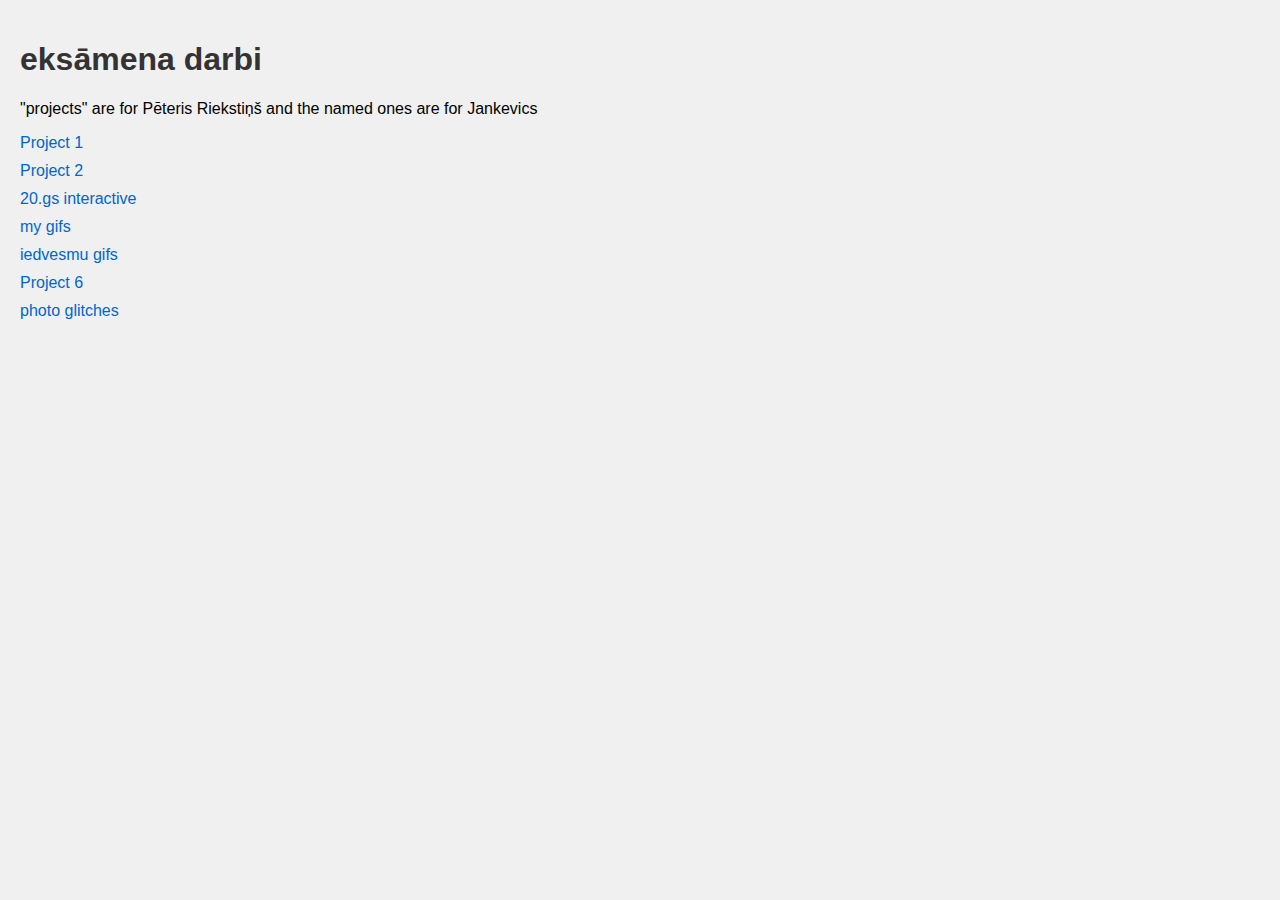
<file: index.html>
<!DOCTYPE html>
<html lang="en">
<head>
    <meta charset="UTF-8">
    <meta name="viewport" content="width=device-width, initial-scale=1.0">
    <title>Welcome</title>
    <style>
        body {
            font-family: Arial, sans-serif;
            margin: 0;
            padding: 20px;
            background-color: #f0f0f0;
        }
        h1 {
            color: #333;
        }
        ul {
            list-style-type: none;
            padding: 0;
        }
        li {
            margin: 10px 0;
        }
        a {
            text-decoration: none;
            color: #0066cc;
        }
        a:hover {
            text-decoration: underline;
        }
    </style>
</head>
<body>
    <h1>eksāmena darbi</h1>
    <p>"projects" are for Pēteris Riekstiņš and the named ones are for Jankevics</p>
    <ul>
        <li><a href="project1/index.html" target="_blank">Project 1</a></li>
        <li><a href="project2/index.html" target="_blank">Project 2</a></li>
        <li><a href="project3/interactive artwork.html" target="_blank">20.gs interactive</a></li>
        <li><a href="project4/index.html" target="_blank">my gifs</a></li>
        <li><a href="project5/index.html" target="_blank">iedvesmu gifs</a></li>
        <li><a href="project6/index.html" target="_blank">Project 6</a></li>
        <li><a href="project7/index.html" target="_blank">photo glitches</a></li>
    </ul>
</body>
</html>
</file>
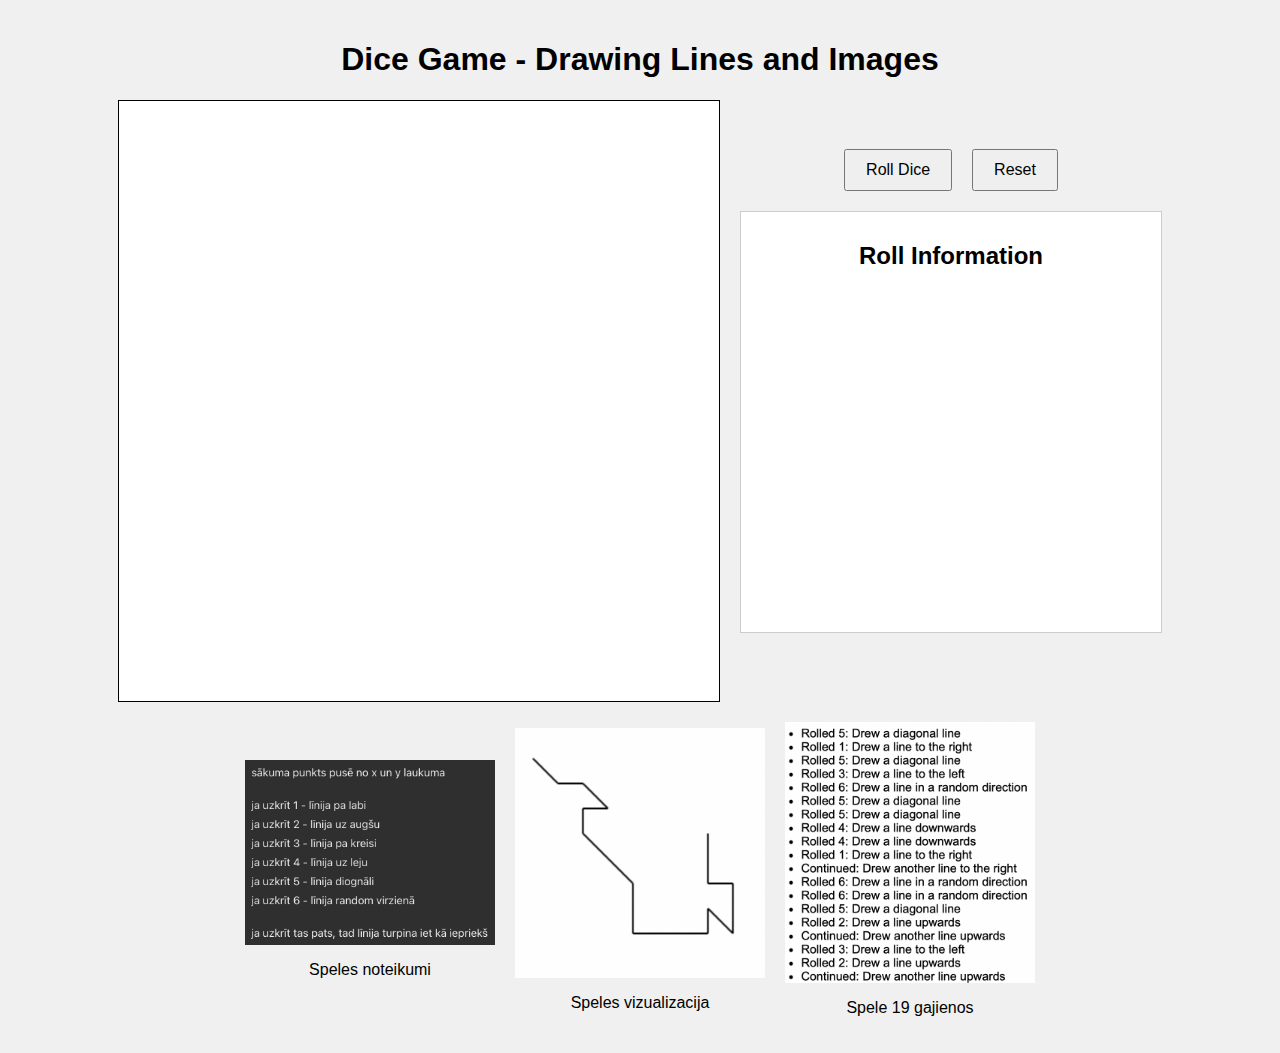
<file: project2/index.html>
<!DOCTYPE html>
<html lang="en">
<head>
    <meta charset="UTF-8">
    <meta name="viewport" content="width=device-width, initial-scale=1.0">
    <title>Dice Game - Drawing Lines and Images</title>
    <style>
        body {
            font-family: Arial, sans-serif;
            margin: 20px;
            background-color: #f0f0f0;
            display: flex;
            flex-direction: column;
            align-items: center;
            text-align: center;
        }
        #canvasContainer {
            display: flex;
            align-items: center;
            justify-content: center;
            margin-bottom: 20px;
        }
        #canvas {
            border: 1px solid #000;
            background-color: #fff;
            margin-right: 20px;
        }
        #rollInfoContainer {
            display: flex;
            flex-direction: column;
            align-items: center;
            margin-bottom: 20px;
        }
        #rollInfo {
            width: 400px;
            height: 400px;
            padding: 10px;
            border: 1px solid #ccc;
            background-color: #fff;
            overflow-y: auto;
        }
        #buttonsContainer {
            display: flex;
            justify-content: center;
            align-items: center;
            margin-bottom: 20px;
        }
        .buttons {
            margin: 0 10px;
            padding: 10px 20px;
            font-size: 16px;
        }
        #imagesContainer {
            display: flex;
            justify-content: center;
            align-items: center;
        }
        .imageBox {
            text-align: center;
            margin: 0 10px;
            cursor: pointer;
            transition: transform 0.3s ease-out; /* Smooth transform animation */
        }
        .imageBox img {
            width: 250px; /* Increased image size */
            height: auto;
            display: block;
            margin: 0 auto; /* Center image horizontally */
        }
    </style>
</head>
<body>
    <h1>Dice Game - Drawing Lines and Images</h1>

    <!-- Container for canvas and roll information -->
    <div id="canvasContainer">
        <canvas id="canvas" width="600" height="600"></canvas>
        <div id="rollInfoContainer">
            <div id="buttonsContainer">
                <button class="buttons" onclick="rollDice()">Roll Dice</button>
                <button class="buttons" onclick="resetCanvas()">Reset</button>
            </div>
            <div id="rollInfo">
                <h2>Roll Information</h2>
                <ul id="rollList"></ul>
            </div>
        </div>
    </div>

    <!-- Container for images -->
    <div id="imagesContainer">
        <div class="imageBox" onclick="openModal('image1v.png')">
            <img src="image1v.png" alt="Image 1">
            <p>Speles noteikumi</p>
        </div>
        <div class="imageBox" onclick="openModal('image2v.png')">
            <img src="image2v.png" alt="Image 2">
            <p>Speles vizualizacija</p>
        </div>
        <div class="imageBox" onclick="openModal('image3v.png')">
            <img src="image3v.png" alt="Image 3">
            <p>Spele 19 gajienos</p>
        </div>
    </div>

    <!-- JavaScript -->
    <script>
        let startX = 300; // Starting point in the middle of the canvas
        let startY = 300;
        let previousRoll = null;
        let rollCount = 0; // Counter for rolled numbers

        function rollDice() {
            const canvas = document.getElementById('canvas');
            const ctx = canvas.getContext('2d');

            let diceRoll = Math.floor(Math.random() * 6) + 1;
            let length = 30; // Shorter line length
            let direction;
            let explanation = '';

            switch (diceRoll) {
                case 1:
                    direction = 'right';
                    explanation = 'Rolled 1: Drew a line to the right';
                    break;
                case 2:
                    direction = 'up';
                    explanation = 'Rolled 2: Drew a line upwards';
                    break;
                case 3:
                    direction = 'left';
                    explanation = 'Rolled 3: Drew a line to the left';
                    break;
                case 4:
                    direction = 'down';
                    explanation = 'Rolled 4: Drew a line downwards';
                    break;
                case 5:
                    direction = 'diagonal';
                    explanation = 'Rolled 5: Drew a diagonal line';
                    break;
                case 6:
                    direction = 'random';
                    explanation = 'Rolled 6: Drew a line in a random direction';
                    break;
            }

            if (previousRoll === 1 && diceRoll === 2) {
                direction = 'right';
                explanation = 'Continued: Drew another line to the right';
            } else if (previousRoll === 2 && diceRoll === 3) {
                direction = 'up';
                explanation = 'Continued: Drew another line upwards';
            } else if (previousRoll === 3 && diceRoll === 4) {
                direction = 'left';
                explanation = 'Continued: Drew another line to the left';
            } else if (previousRoll === 4 && diceRoll === 5) {
                direction = 'down';
                explanation = 'Continued: Drew another line downwards';
            } else if (previousRoll === 5 && diceRoll === 6) {
                direction = 'diagonal';
                explanation = 'Continued: Drew another diagonal line';
            } else if (previousRoll === 6 && diceRoll === 1) {
                direction = 'random';
                explanation = 'Continued: Drew another line in a random direction';
            }

            const newPoints = drawLine(ctx, startX, startY, length, direction);
            startX = newPoints.endX;
            startY = newPoints.endY;
            previousRoll = diceRoll;
            rollCount++;

            // Update current roll info
            updateRollInfo(explanation);
        }

        function drawLine(ctx, startX, startY, length, direction) {
            let endX, endY;

            switch(direction) {
                case 'right':
                    endX = startX + length;
                    endY = startY;
                    break;
                case 'up':
                    endX = startX;
                    endY = startY - length;
                    break;
                case 'left':
                    endX = startX - length;
                    endY = startY;
                    break;
                case 'down':
                    endX = startX;
                    endY = startY + length;
                    break;
                case 'diagonal':
                    endX = startX + length;
                    endY = startY + length;
                    break;
                default:
                    // Random direction logic
                    let randomDirection = Math.floor(Math.random() * 4);
                    if (randomDirection === 0) {
                        endX = startX + length;
                        endY = startY;
                    } else if (randomDirection === 1) {
                        endX = startX;
                        endY = startY - length;
                    } else if (randomDirection === 2) {
                        endX = startX - length;
                        endY = startY;
                    } else {
                        endX = startX;
                        endY = startY + length;
                    }
                    break;
            }

            ctx.beginPath();
            ctx.moveTo(startX, startY);
            ctx.lineTo(endX, endY);
            ctx.strokeStyle = '#000';
            ctx.lineWidth = 2;
            ctx.stroke();

            return { endX, endY };
        }

        function updateRollInfo(explanation) {
            const rollList = document.getElementById('rollList');
            const li = document.createElement('li');
            li.textContent = explanation;
            rollList.appendChild(li);

            // Scroll to bottom of the roll list
            rollList.scrollTop = rollList.scrollHeight;
        }

        function resetCanvas() {
            const canvas = document.getElementById('canvas');
            const ctx = canvas.getContext('2d');
            ctx.clearRect(0, 0, canvas.width, canvas.height);
            startX = 300; // Reset starting point to the middle
            startY = 300;
            previousRoll = null;
            rollCount = 0;

            // Clear roll info
            const rollList = document.getElementById('rollList');
            rollList.innerHTML = '';
        }

        function openModal(imageSrc) {
            // Example: Implement modal or lightbox feature here
            alert('Clicked on image: ' + imageSrc);
        }
    </script>
</body>
</html>
</file>
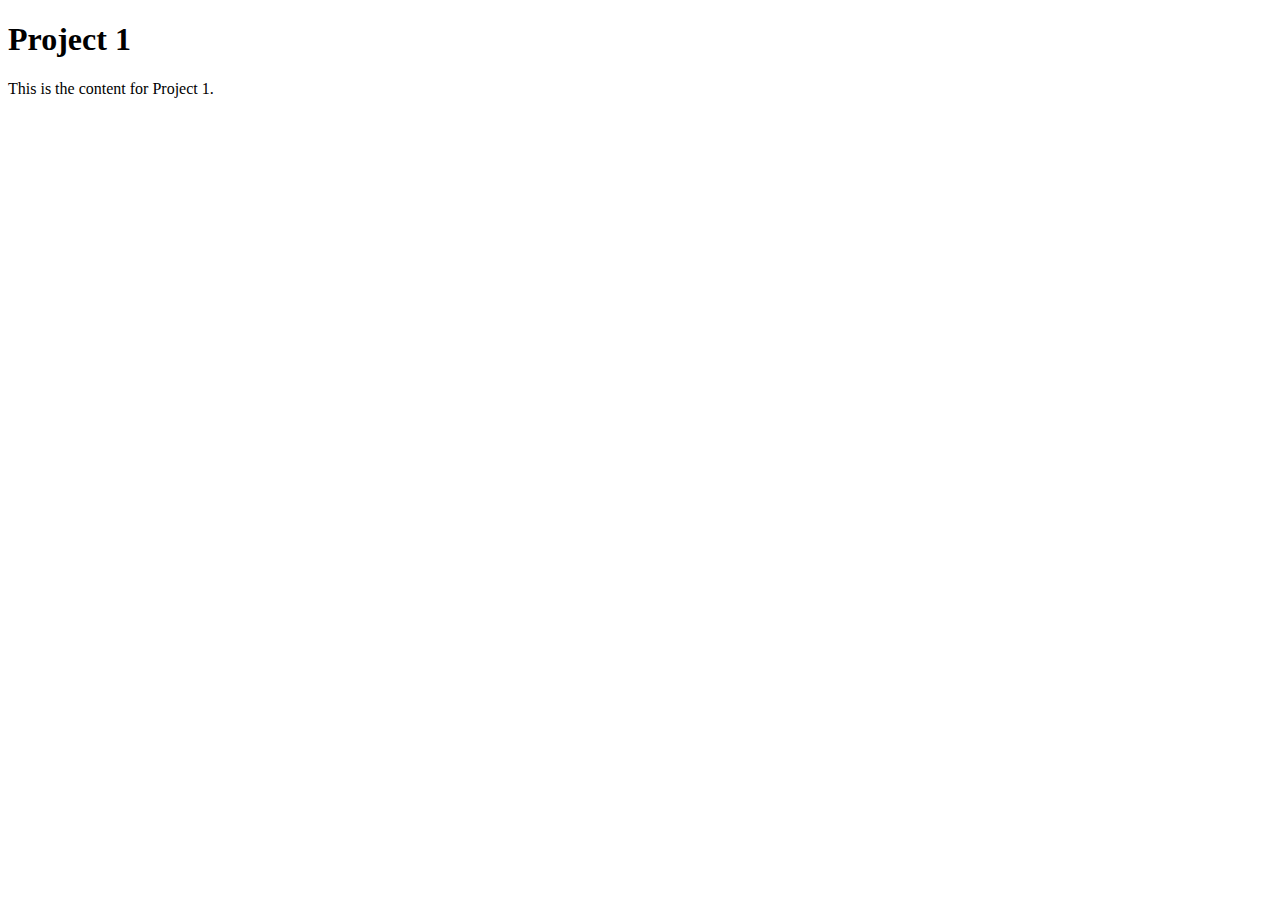
<file: project3/index.html>
<!DOCTYPE html>
<html lang="en">
<head>
    <meta charset="UTF-8">
    <meta name="viewport" content="width=device-width, initial-scale=1.0">
    <title>Project 1</title>
</head>
<body>
    <h1>Project 1</h1>
    <p>This is the content for Project 1.</p>
</body>
</html>
</file>
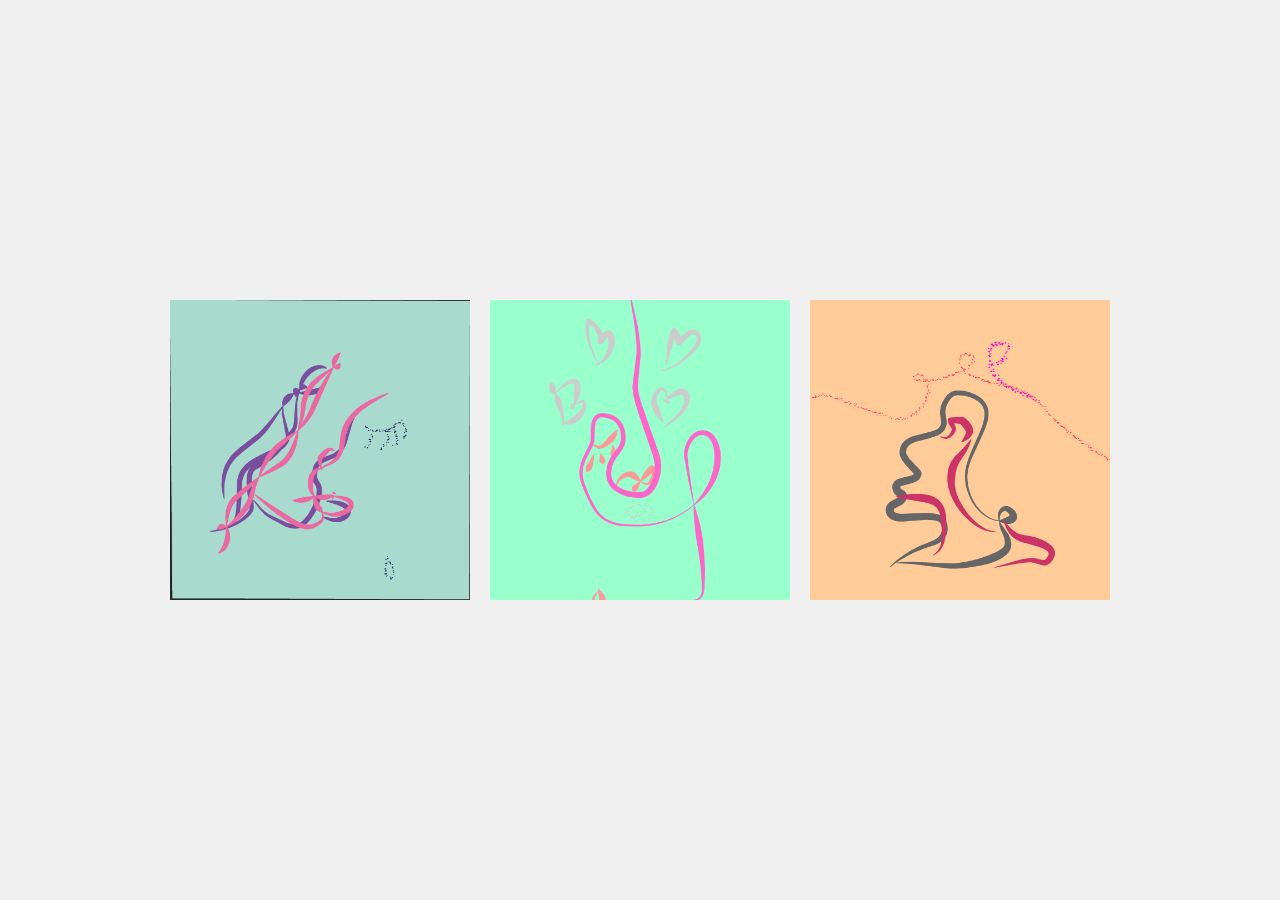
<file: project4/index.html>
<!DOCTYPE html>
<html lang="en">
<head>
    <meta charset="UTF-8">
    <meta name="viewport" content="width=device-width, initial-scale=1.0">
    <title>GIFs Side by Side</title>
    <link rel="stylesheet" href="styles.css">
</head>
<body>
    <div class="gif-container">
        <img src="gif1.gif" alt="GIF 1" class="gif">
        <img src="gif2.gif" alt="GIF 2" class="gif">
        <img src="gif3.gif" alt="GIF 3" class="gif">
    </div>
</body>
</html>
</file>
<file: project4/styles.css>
body {
    display: flex;
    justify-content: center;
    align-items: center;
    height: 100vh;
    margin: 0;
    background-color: #f0f0f0;
}

.gif-container {
    display: flex;
    justify-content: center;
    gap: 20px; /* Adjust the gap between GIFs as needed */
}

.gif {
    width: 300px; /* Increased the width to make GIFs larger */
    height: auto; /* Maintains the aspect ratio */
}
</file>
